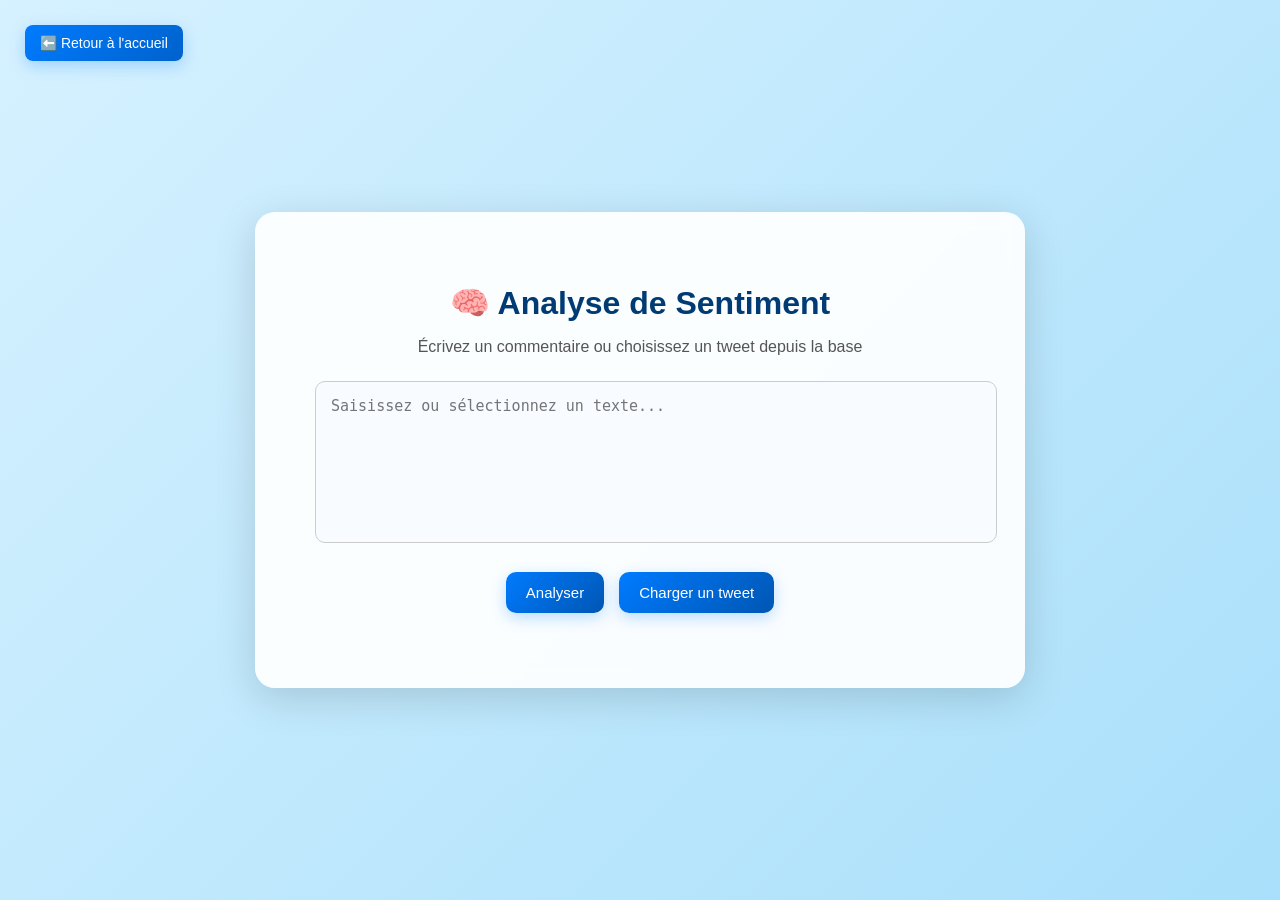
<file: templates/index.html>
<!DOCTYPE html>
<html lang="fr">
<head>
  <meta charset="UTF-8" />
  <meta name="viewport" content="width=device-width, initial-scale=1.0" />
  <title>Analyse de Sentiment – Sentio</title>

  <style>
    /* === Arrière-plan avec dégradé IA === */
    body {
      background: 
        linear-gradient(135deg, rgba(210,240,255,0.92), rgba(160,220,250,0.9)),
        url("https://cdn.pixabay.com/photo/2020/07/02/21/16/artificial-intelligence-5365358_1280.jpg");
      background-size: cover;
      background-position: center;
      background-attachment: fixed;
      font-family: "Poppins", sans-serif;
      display: flex;
      justify-content: center;
      align-items: center;
      height: 100vh;
      margin: 0;
      overflow: hidden;
      animation: fadeIn 1.5s ease forwards;
    }

    @keyframes fadeIn {
      from { opacity: 0; transform: scale(1.02); }
      to { opacity: 1; transform: scale(1); }
    }

    /* === Carte principale === */
    .container {
      background: rgba(255, 255, 255, 0.92);
      backdrop-filter: blur(10px);
      border-radius: 20px;
      padding: 50px 60px;
      width: 650px;
      max-width: 90%;
      text-align: center;
      box-shadow: 0 10px 40px rgba(0, 0, 0, 0.15);
      transition: all 0.3s ease-in-out;
    }

    .container:hover {
      transform: translateY(-4px);
      box-shadow: 0 15px 50px rgba(0, 0, 0, 0.18);
    }

    /* === Bouton retour === */
    .back-btn {
      position: absolute;
      top: 25px;
      left: 25px;
    }

    .back-btn button {
      background: linear-gradient(135deg, #007bff, #0062cc);
      color: white;
      border: none;
      border-radius: 8px;
      padding: 10px 15px;
      font-size: 14px;
      cursor: pointer;
      transition: 0.3s;
      box-shadow: 0 5px 15px rgba(0, 123, 255, 0.25);
    }

    .back-btn button:hover {
      background: linear-gradient(135deg, #0056b3, #003d7a);
      transform: scale(1.05);
    }

    /* === Titre === */
    h1 {
      font-size: 2rem;
      font-weight: 700;
      color: #003b73;
      margin-bottom: 10px;
      display: flex;
      justify-content: center;
      align-items: center;
      gap: 8px;
    }

    .subtitle {
      color: #555;
      margin-bottom: 25px;
      font-size: 1rem;
    }

    /* === Zone de texte === */
    textarea {
      width: 100%;
      height: 130px;
      padding: 15px;
      border-radius: 10px;
      border: 1px solid #ccc;
      resize: none;
      font-size: 15px;
      outline: none;
      background-color: #f8fbff;
      transition: border 0.3s ease, box-shadow 0.3s ease;
    }

    textarea:focus {
      border-color: #007bff;
      box-shadow: 0 0 8px rgba(0, 123, 255, 0.3);
    }

    /* === Boutons d’action === */
    .btn-group {
      display: flex;
      justify-content: center;
      gap: 15px;
      margin-top: 25px;
    }

    button {
      background: linear-gradient(135deg, #007bff, #0056b3);
      color: white;
      border: none;
      padding: 12px 20px;
      border-radius: 10px;
      cursor: pointer;
      transition: all 0.3s ease;
      font-size: 15px;
      font-weight: 500;
      box-shadow: 0 5px 15px rgba(0, 123, 255, 0.25);
    }

    button:hover {
      background: linear-gradient(135deg, #0066d1, #004999);
      transform: translateY(-2px);
      box-shadow: 0 10px 25px rgba(0, 123, 255, 0.35);
    }

    /* === Résultats et recommandations === */
    #result {
      margin-top: 25px;
      font-size: 18px;
      font-weight: 500;
      color: #333;
    }

    #recommendation {
      margin-top: 10px;
      font-size: 16px;
      color: #2d3436;
      font-style: italic;
    }

    #recButton {
      display: none;
      margin-top: 15px;
      background: linear-gradient(135deg, #28a745, #218838);
      border: none;
      color: white;
      padding: 10px 18px;
      border-radius: 8px;
      font-size: 15px;
      cursor: pointer;
      transition: 0.3s;
    }

    #recButton:hover {
      background: linear-gradient(135deg, #1e7e34, #18692c);
      transform: scale(1.05);
    }

    /* === Responsive mobile === */
    @media (max-width: 600px) {
      .container {
        padding: 35px 25px;
      }
      button {
        width: 100%;
        font-size: 0.95rem;
      }
    }
  </style>
</head>

<body>
  <div class="back-btn">
    <button onclick="window.location.href='/'">⬅️ Retour à l'accueil</button>
  </div>

  <div class="container">
    <h1>🧠 Analyse de Sentiment</h1>
    <p class="subtitle">Écrivez un commentaire ou choisissez un tweet depuis la base</p>

    <textarea id="textInput" placeholder="Saisissez ou sélectionnez un texte..."></textarea>

    <div class="btn-group">
      <button id="analyzeBtn">Analyser</button>
      <button id="loadBtn">Charger un tweet</button>
    </div>

    <div id="tweetSelectContainer" style="display: none;">
      <select id="tweetSelect">
        <option value="">Sélectionnez un tweet...</option>
      </select>
      <button id="confirmTweetBtn">✅ Valider</button>
    </div>

    <div id="result"></div>
    <button id="recButton">💡 Voir la recommandation</button>
    <div id="recommendation"></div>
  </div>

  <script>
    const textInput = document.getElementById("textInput");
    const resultDiv = document.getElementById("result");
    const recDiv = document.getElementById("recommendation");
    const analyzeBtn = document.getElementById("analyzeBtn");
    const loadBtn = document.getElementById("loadBtn");
    const tweetSelectContainer = document.getElementById("tweetSelectContainer");
    const tweetSelect = document.getElementById("tweetSelect");
    const confirmTweetBtn = document.getElementById("confirmTweetBtn");
    const recButton = document.getElementById("recButton");

    // === Charger un échantillon de tweets ===
    loadBtn.addEventListener("click", async () => {
      tweetSelectContainer.style.display = "block";
      tweetSelect.innerHTML = "<option value=''>Chargement...</option>";

      const response = await fetch("/tweets");
      const data = await response.json();
      tweetSelect.innerHTML = "<option value=''>Sélectionnez un tweet...</option>";

      data.tweets.forEach(t => {
        const opt = document.createElement("option");
        opt.value = t.text;
        opt.textContent = t.text.slice(0, 80) + "...";
        tweetSelect.appendChild(opt);
      });
    });

    confirmTweetBtn.addEventListener("click", () => {
      const selected = tweetSelect.value;
      if (selected) {
        textInput.value = selected;
        tweetSelectContainer.style.display = "none";
      }
    });

    // === Analyse du sentiment ===
    analyzeBtn.addEventListener("click", async () => {
      const text = textInput.value.trim();
      if (!text) {
        resultDiv.textContent = "⚠️ Veuillez saisir ou charger un texte avant d’analyser.";
        recDiv.textContent = "";
        recButton.style.display = "none";
        return;
      }

      resultDiv.textContent = "⏳ Analyse en cours...";
      recDiv.textContent = "";
      recButton.style.display = "none";

      try {
        const response = await fetch("/predict", {
          method: "POST",
          headers: { "Content-Type": "application/json" },
          body: JSON.stringify({ text })
        });

        const data = await response.json();

        if (data.error) {
          resultDiv.textContent = "Erreur : " + data.error;
          return;
        }

        const sentiment = data.sentiment_predicted;
        const confidence = data.confidence;
        const color =
          sentiment === "POSITIVE" ? "green" :
          sentiment === "NEGATIVE" ? "red" : "orange";

        resultDiv.innerHTML = `<span style="color:${color};font-weight:bold;">${sentiment}</span> (confiance : ${confidence})`;

        recButton.dataset.recommendation = data.recommendation || "Aucune recommandation disponible.";
        recButton.style.display = "inline-block";

      } catch (error) {
        resultDiv.textContent = "❌ Erreur d'analyse : " + error.message;
        recButton.style.display = "none";
      }
    });

    // === Afficher la recommandation ===
    recButton.addEventListener("click", () => {
      const recText = recButton.dataset.recommendation;
      recDiv.innerHTML = `💡 <strong>Recommandation :</strong> ${recText}`;
      recButton.style.display = "none";
    });
  </script>
</body>
</html>
</file>
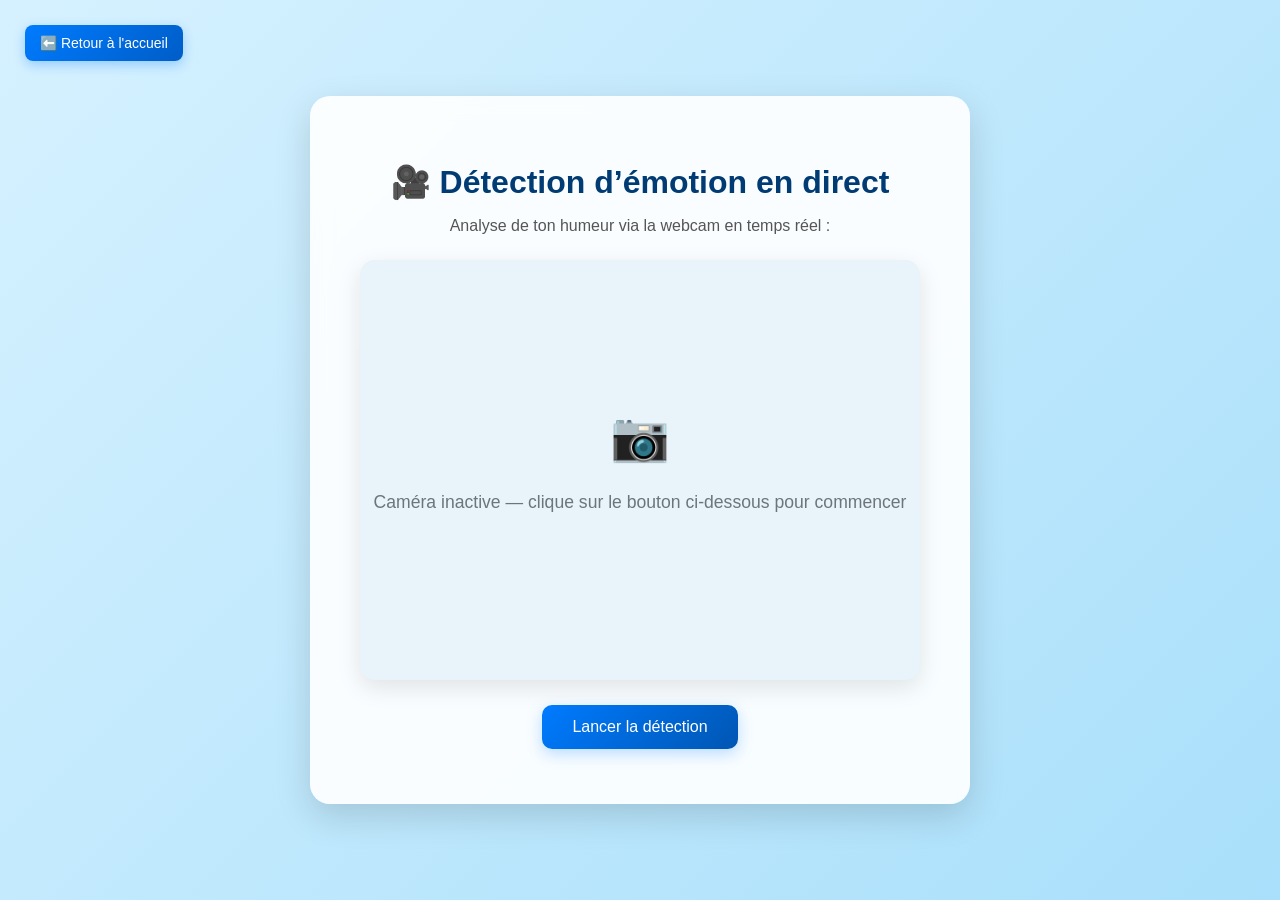
<file: templates/camera.html>
<!DOCTYPE html>
<html lang="fr">
<head>
  <meta charset="UTF-8" />
  <meta name="viewport" content="width=device-width, initial-scale=1.0" />
  <title>Détection d’émotion – Sentio Live Cam</title>

  <style>
    /* === Fond animé harmonisé === */
    body {
      background: 
        linear-gradient(135deg, rgba(210,240,255,0.92), rgba(160,220,250,0.9)),
        url("https://cdn.pixabay.com/photo/2020/07/02/21/16/artificial-intelligence-5365358_1280.jpg");
      background-size: cover;
      background-position: center;
      background-attachment: fixed;
      font-family: "Poppins", sans-serif;
      display: flex;
      flex-direction: column;
      align-items: center;
      justify-content: center;
      height: 100vh;
      margin: 0;
      animation: fadeIn 1s ease forwards;
      overflow: hidden;
    }

    @keyframes fadeIn {
      from { opacity: 0; transform: scale(1.02); }
      to { opacity: 1; transform: scale(1); }
    }

    /* === Carte principale === */
    .container {
      background: rgba(255, 255, 255, 0.9);
      backdrop-filter: blur(10px);
      border-radius: 20px;
      padding: 45px 50px;
      text-align: center;
      box-shadow: 0 12px 35px rgba(0, 0, 0, 0.15);
      max-width: 720px;
      transition: all 0.3s ease;
    }
    .container:hover {
      transform: translateY(-4px);
      box-shadow: 0 18px 45px rgba(0, 0, 0, 0.18);
    }

    /* === Bouton retour === */
    .back-btn {
      position: absolute;
      top: 25px;
      left: 25px;
    }
    .back-btn button {
      background: linear-gradient(135deg, #007bff, #005dc7);
      color: white;
      border: none;
      border-radius: 8px;
      padding: 10px 15px;
      font-size: 14px;
      cursor: pointer;
      box-shadow: 0 4px 12px rgba(0, 123, 255, 0.3);
      transition: 0.3s;
    }
    .back-btn button:hover {
      background: linear-gradient(135deg, #005fc5, #004ba0);
      transform: scale(1.05);
    }

    /* === Titres === */
    h1 {
      font-size: 2rem;
      font-weight: 700;
      color: #003b73;
      margin-bottom: 10px;
      display: flex;
      align-items: center;
      justify-content: center;
      gap: 10px;
    }
    p.subtitle {
      color: #555;
      margin-bottom: 25px;
      font-size: 1rem;
    }

    /* === Zone vidéo / placeholder === */
    #videoContainer {
      display: flex;
      justify-content: center;
      align-items: center;
      border-radius: 15px;
      overflow: hidden;
      width: 560px;
      height: 420px;
      background: #e9f3fa;
      box-shadow: 0 8px 25px rgba(0, 0, 0, 0.1);
      margin: 0 auto 25px auto;
    }
    .placeholder {
      color: #6c757d;
      font-size: 1.1rem;
      display: flex;
      flex-direction: column;
      align-items: center;
      justify-content: center;
    }
    .placeholder span {
      font-size: 3rem;
      margin-bottom: 10px;
    }

    /* === Bouton principal === */
    button.action {
      background: linear-gradient(135deg, #007bff, #0056b3);
      color: white;
      border: none;
      padding: 13px 30px;
      border-radius: 10px;
      font-size: 16px;
      cursor: pointer;
      font-weight: 500;
      transition: 0.3s;
      box-shadow: 0 5px 15px rgba(0, 123, 255, 0.25);
    }
    button.action:hover {
      background: linear-gradient(135deg, #0066d1, #004999);
      transform: translateY(-2px);
      box-shadow: 0 10px 25px rgba(0, 123, 255, 0.35);
    }

    /* === Message d’erreur === */
    .error {
      color: #d93025;
      font-weight: 500;
      margin-top: 10px;
      font-size: 0.95rem;
    }

    /* === Responsive === */
    @media (max-width: 700px) {
      #videoContainer { width: 90%; height: 300px; }
      .container { padding: 35px 25px; }
    }
  </style>
</head>

<body>
  <div class="back-btn">
    <button onclick="window.location.href='/'">⬅️ Retour à l'accueil</button>
  </div>

  <div class="container">
    <h1>🎥 Détection d’émotion en direct</h1>
    <p class="subtitle">Analyse de ton humeur via la webcam en temps réel :</p>

    <div id="videoContainer">
      <div class="placeholder">
        <span>📷</span>
        <p>Caméra inactive — clique sur le bouton ci-dessous pour commencer</p>
      </div>
    </div>

    <button class="action" id="startBtn">Lancer la détection</button>
    <div id="errorMsg" class="error"></div>
  </div>

  <script>
    const startBtn = document.getElementById("startBtn");
    const videoContainer = document.getElementById("videoContainer");
    const errorMsg = document.getElementById("errorMsg");

    startBtn.addEventListener("click", async () => {
      try {
        const response = await fetch("/run_camera");
        const data = await response.json();

        if (data.status === "ok") {
          videoContainer.innerHTML =
            '<img src="/video_feed" width="560" style="border-radius:15px;box-shadow:0 5px 20px rgba(0,0,0,0.25);" />';
          errorMsg.textContent = "";
        } else {
          errorMsg.textContent = "⚠️ " + (data.message || "Impossible de démarrer la caméra.");
        }
      } catch (err) {
        errorMsg.textContent = "❌ Erreur : " + err.message;
      }
    });
  </script>
</body>
</html>
</file>
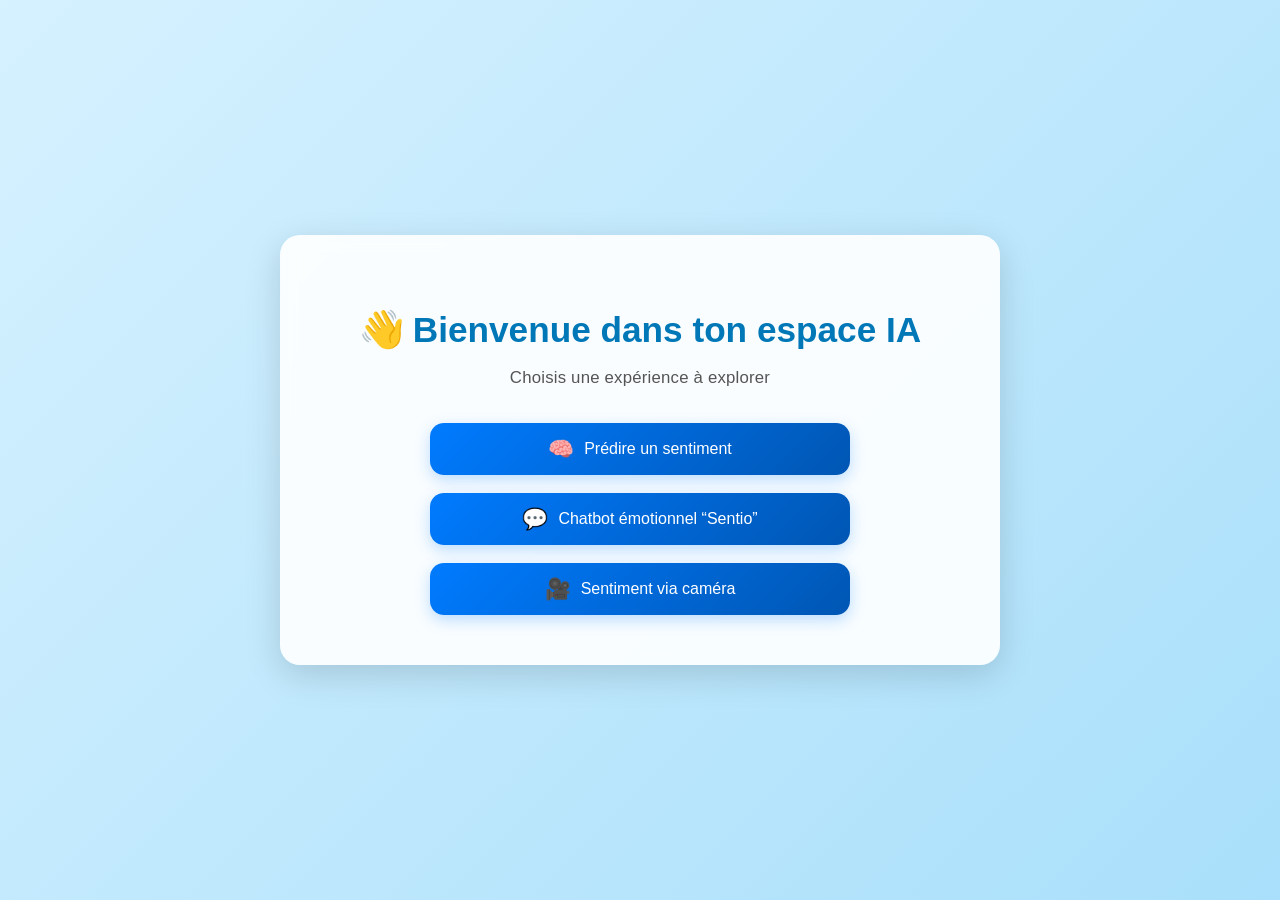
<file: templates/welcome.html>
<!DOCTYPE html>
<html lang="fr">
<head>
  <meta charset="UTF-8" />
  <meta name="viewport" content="width=device-width, initial-scale=1.0" />
  <title>Bienvenue – Espace IA</title>

  <style>
    /* === Arrière-plan visuel inspiré IA === */
    body {
      background: 
        linear-gradient(135deg, rgba(210,240,255,0.92), rgba(160,220,250,0.9)),
        url("https://cdn.pixabay.com/photo/2020/07/02/21/16/artificial-intelligence-5365358_1280.jpg");
      background-size: cover;
      background-position: center;
      background-attachment: fixed;
      font-family: "Poppins", sans-serif;
      display: flex;
      justify-content: center;
      align-items: center;
      height: 100vh;
      margin: 0;
      overflow: hidden;
      animation: fadeIn 1.5s ease forwards;
    }

    /* Animation légère de flottaison */
    @keyframes fadeIn {
      from { opacity: 0; transform: scale(1.02); }
      to { opacity: 1; transform: scale(1); }
    }

    /* === Carte centrale avec effet flottant === */
    .container {
      background: rgba(255, 255, 255, 0.9);
      backdrop-filter: blur(8px);
      border-radius: 20px;
      padding: 50px 60px;
      width: 600px;
      max-width: 90%;
      text-align: center;
      box-shadow: 0 10px 35px rgba(0, 0, 0, 0.15);
      transition: all 0.3s ease-in-out;
    }
    .container:hover {
      transform: translateY(-5px);
      box-shadow: 0 15px 45px rgba(0, 0, 0, 0.18);
    }

    /* === Titre principal === */
    h1 {
      font-size: 2.2rem;
      font-weight: 700;
      color: #0077b6;
      margin-bottom: 10px;
      display: flex;
      align-items: center;
      justify-content: center;
      gap: 8px;
    }
    h1 span {
      font-size: 2.3rem;
      vertical-align: middle;
    }

    /* === Sous-titre === */
    p.subtitle {
      color: #555;
      margin-bottom: 35px;
      font-size: 1.05rem;
      letter-spacing: 0.2px;
    }

    /* === Menu centré verticalement === */
    .menu {
      display: flex;
      flex-direction: column;
      align-items: center;
      gap: 18px;
    }

    /* === Boutons modernes avec effet lumière === */
    button {
      background: linear-gradient(135deg, #007bff, #0056b3);
      color: white;
      border: none;
      border-radius: 14px;
      padding: 14px 24px;
      width: 70%;
      font-size: 1rem;
      font-weight: 500;
      cursor: pointer;
      transition: all 0.3s ease;
      display: flex;
      align-items: center;
      justify-content: center;
      gap: 10px;
      box-shadow: 0 5px 15px rgba(0, 123, 255, 0.25);
    }

    button:hover {
      background: linear-gradient(135deg, #0069d9, #004999);
      transform: translateY(-3px);
      box-shadow: 0 10px 25px rgba(0, 123, 255, 0.35);
    }

    button span {
      font-size: 1.3rem;
    }

    /* === Animation douce === */
    @keyframes buttonGlow {
      0% { box-shadow: 0 0 10px rgba(0, 140, 255, 0.4); }
      50% { box-shadow: 0 0 20px rgba(0, 140, 255, 0.7); }
      100% { box-shadow: 0 0 10px rgba(0, 140, 255, 0.4); }
    }

    /* === Responsive design === */
    @media (max-width: 600px) {
      .container {
        padding: 35px 25px;
      }
      button {
        width: 100%;
        font-size: 0.95rem;
      }
    }
  </style>
</head>

<body>
  <div class="container">
    <h1><span>👋</span> Bienvenue dans ton espace IA</h1>
    <p class="subtitle">Choisis une expérience à explorer</p>

    <div class="menu">
      <button onclick="location.href='/predictor'">
        <span>🧠</span> Prédire un sentiment
      </button>

      <button onclick="location.href='/chatbot'">
        <span>💬</span> Chatbot émotionnel “Sentio”
      </button>

      <button onclick="location.href='/camera'">
        <span>🎥</span> Sentiment via caméra
      </button>
    </div>
  </div>
</body>
</html>
</file>
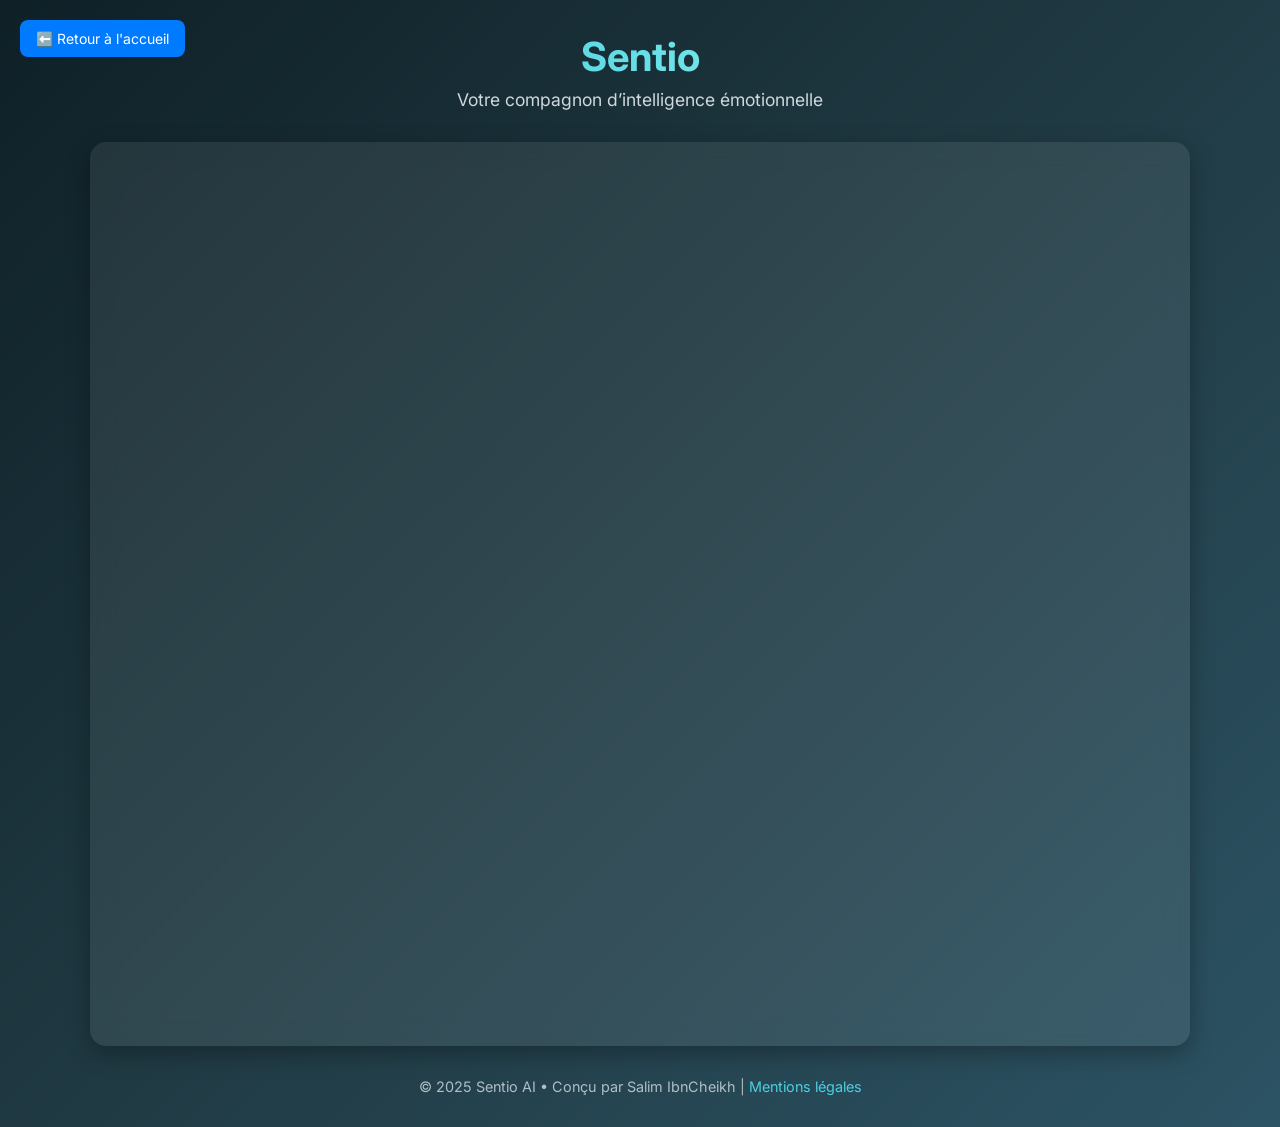
<file: modules/chatbot/templates/chat.html>
<!doctype html>
<html lang="fr">
<head>
  <meta charset="utf-8">
  <title>Sentio – Compagnon d’intelligence émotionnelle</title>
  <meta name="viewport" content="width=device-width, initial-scale=1">
  <link href="https://fonts.googleapis.com/css2?family=Inter:wght@400;600;700&display=swap" rel="stylesheet">

  <style>
    :root {
      --gradient-bg: linear-gradient(135deg, #0f2027, #203a43, #2c5364);
      --card-bg: rgba(255, 255, 255, 0.08);
      --accent: #4dd0e1;
      --text-light: #f5f5f5;
      --shadow: 0 8px 24px rgba(0, 0, 0, 0.3);
    }

    * {
      margin: 0;
      padding: 0;
      box-sizing: border-box;
      font-family: "Inter", sans-serif;
    }

    body {
      background: var(--gradient-bg);
      color: var(--text-light);
      display: flex;
      flex-direction: column;
      align-items: center;
      justify-content: flex-start;
      min-height: 100vh;
      padding: 2rem 1rem;
    }

    /* 🔹 Bouton retour placé en haut à gauche */
    .back-button {
      position: fixed;
      top: 20px;
      left: 20px;
      z-index: 100;
    }

    .back-button button {
      background: #007bff;
      color: white;
      border: none;
      border-radius: 8px;
      padding: 10px 16px;
      font-size: 14px;
      cursor: pointer;
      transition: 0.3s;
    }

    .back-button button:hover {
      background: #0056b3;
      transform: scale(1.05);
    }

    header {
      text-align: center;
      margin-bottom: 2rem;
      animation: fadeIn 1s ease-in-out;
    }

    header h1 {
      font-size: 2.5rem;
      font-weight: 700;
      background: linear-gradient(90deg, #4dd0e1, #81ecec);
      -webkit-background-clip: text;
      -webkit-text-fill-color: transparent;
    }

    header p {
      margin-top: 0.5rem;
      font-size: 1.1rem;
      color: #cfd8dc;
    }

    .chat-container {
      width: 100%;
      max-width: 1100px;
      background: var(--card-bg);
      border-radius: 16px;
      box-shadow: var(--shadow);
      backdrop-filter: blur(12px);
      overflow: hidden;
      transition: transform 0.4s ease;
      animation: fadeUp 1.2s ease;
    }

    iframe {
      width: 100%;
      height: 900px;
      border: none;
      border-radius: 16px;
    }

    footer {
      margin-top: 2rem;
      text-align: center;
      font-size: 0.9rem;
      color: #b0bec5;
    }

    footer a {
      color: var(--accent);
      text-decoration: none;
    }

    footer a:hover {
      text-decoration: underline;
    }

    @keyframes fadeUp {
      from { opacity: 0; transform: translateY(20px); }
      to { opacity: 1; transform: translateY(0); }
    }

    @keyframes fadeIn {
      from { opacity: 0; }
      to { opacity: 1; }
    }

    @media (max-width: 600px) {
      header h1 { font-size: 1.8rem; }
      iframe { height: 600px; }
    }
  </style>
</head>

<body>

  <!-- 🔙 Bouton retour -->
  <div class="back-button">
    <button onclick="window.location.href='/'">⬅️ Retour à l'accueil</button>
  </div>

  <header>
    <h1>Sentio</h1>
    <p>Votre compagnon d’intelligence émotionnelle</p>
  </header>

  <div class="chat-container">
    <iframe
      src="https://www.chatbase.co/chatbot-iframe/wRB1A9gsoseUTPnMvs2x2"
      allow="microphone; clipboard-read; clipboard-write">
    </iframe>
  </div>

  <footer>
    <p>© 2025 Sentio AI • Conçu par Salim IbnCheikh | <a href="#">Mentions légales</a></p>
  </footer>

</body>
</html>
</file>
